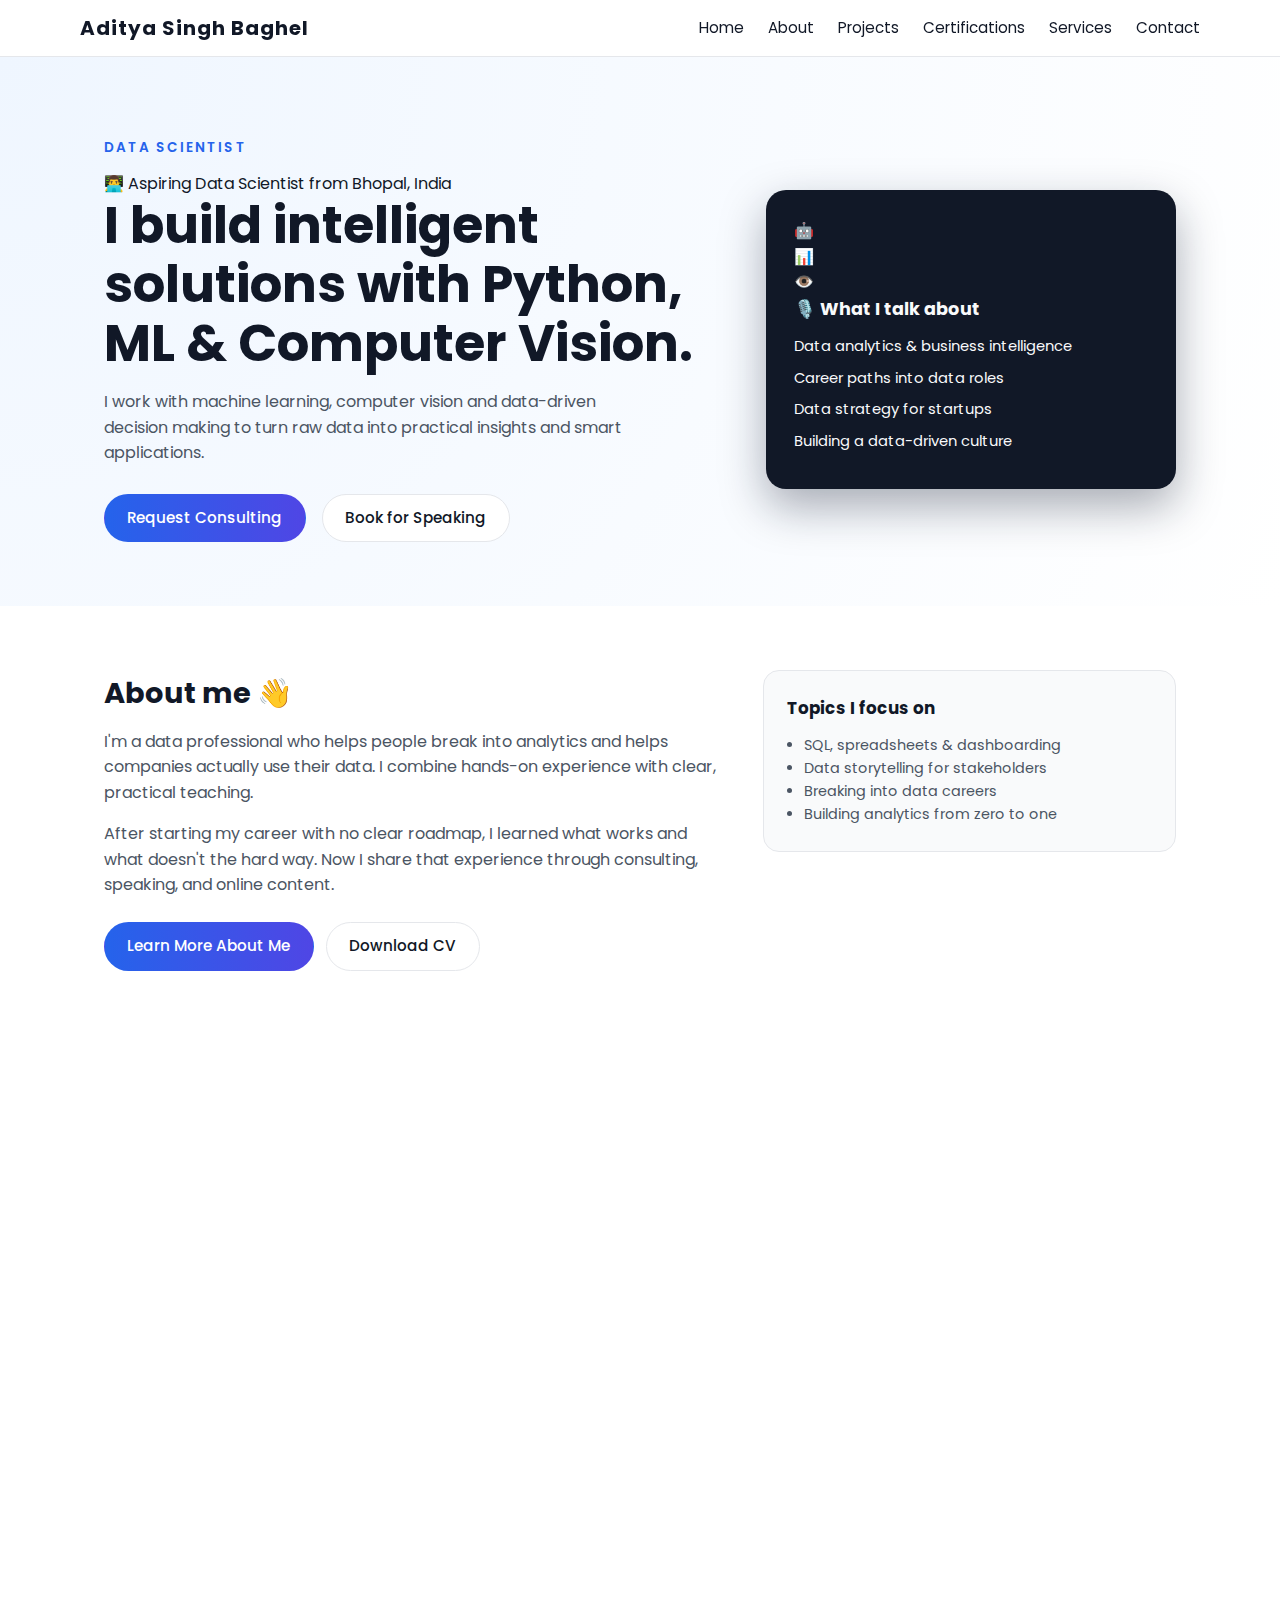
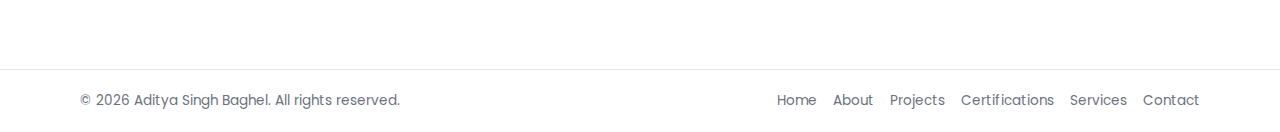
<file: index.html>
<!DOCTYPE html>
<html lang="en">
  <head>
    <meta charset="UTF-8" />
    <meta name="viewport" content="width=device-width, initial-scale=1.0" />
    <title>Data Consultant Portfolio</title>
    <link rel="stylesheet" href="styles.css" />
    <link rel="preconnect" href="https://fonts.googleapis.com" />
    <link rel="preconnect" href="https://fonts.gstatic.com" crossorigin />
    <link href="https://fonts.googleapis.com/css2?family=Poppins:wght@300;400;600;700&display=swap" rel="stylesheet" />
  </head>
  <body>
    <header class="navbar">
      <div class="container nav-content">
        <div class="logo">Aditya Singh Baghel</div>
        <button class="nav-toggle" aria-label="Toggle navigation">
          <span class="nav-toggle-bar"></span>
          <span class="nav-toggle-bar"></span>
          <span class="nav-toggle-bar"></span>
        </button>
        <nav>
          <ul class="nav-links">
            <li><a href="index.html#home">Home</a></li>
            <li><a href="about.html">About</a></li>
            <li><a href="projects.html">Projects</a></li>
            <li><a href="certifications.html">Certifications</a></li>
            <li><a href="services.html">Services</a></li>
            <li><a href="index.html#contact">Contact</a></li>
          </ul>
        </nav>
      </div>
    </header>

    <main>
      <!-- Hero -->
      <section id="home" class="hero" data-reveal>
        <div class="container hero-content">
          <div class="hero-text">
            <p class="eyebrow">DATA SCIENTIST</p>
            <p class="hero-tag">👨‍💻 Aspiring Data Scientist from Bhopal, India</p>
            <h1>I build intelligent solutions with Python, ML &amp; Computer Vision.</h1>
            <p class="subtitle">
              I work with machine learning, computer vision and data-driven decision making
              to turn raw data into practical insights and smart applications.
            </p>
            <div class="hero-actions">
              <a href="services.html#consulting" class="btn primary">Request Consulting</a>
              <a href="services.html#speaking" class="btn ghost">Book for Speaking</a>
            </div>
          </div>

          <div class="hero-card talk-card">
            <div class="talk-header">
              <div class="talk-avatars">
                <div class="avatar-badge avatar-ml"><span>🤖</span></div>
                <div class="avatar-badge avatar-da"><span>📊</span></div>
                <div class="avatar-badge avatar-cv"><span>👁️</span></div>
              </div>
              <h2>🎙️ What I talk about</h2>
            </div>
            <ul>
              <li>Data analytics &amp; business intelligence</li>
              <li>Career paths into data roles</li>
              <li>Data strategy for startups</li>
              <li>Building a data-driven culture</li>
            </ul>
          </div>
        </div>
      </section>

      <!-- About -->
      <section id="about" class="section" data-reveal>
        <div class="container about-grid">
          <div>
            <h2 class="section-title">About me 👋</h2>
            <p>
              I'm a data professional who helps people break into analytics and
              helps companies actually use their data. I combine hands-on
              experience with clear, practical teaching.
            </p>
            <p>
              After starting my career with no clear roadmap, I learned what works
              and what doesn't the hard way. Now I share that experience through
              consulting, speaking, and online content.
            </p>
            <div class="about-actions">
              <a href="about.html" class="btn primary">Learn More About Me</a>
              <a
                href="Aditya%20resume.pdf"
                class="btn ghost"
                download="Aditya_Singh_Baghel_CV.pdf"
                >Download CV</a
              >
            </div>
          </div>
          <div class="about-highlight">
            <h3>Topics I focus on</h3>
            <ul>
              <li>SQL, spreadsheets & dashboarding</li>
              <li>Data storytelling for stakeholders</li>
              <li>Breaking into data careers</li>
              <li>Building analytics from zero to one</li>
            </ul>
          </div>
        </div>
      </section>

      <!-- Contact -->
      <section id="contact" class="section" data-reveal>
        <div class="container contact-grid">
          <div>
            <h2 class="section-title">Send a request ✉️</h2>
            <p>
              Share a bit about what you're looking for. I'll review your message
              and get back to you as soon as I can.
            </p>
            <ul class="contact-info">
              <li><strong>Email:</strong> adityabharadwaj22.08@gmail.com</li>
              <li><strong>Phone:</strong> +91 9340846607</li>
            </ul>
            <div class="contact-social">
              <span class="contact-social-label">Connect:</span>
              <div class="social-links">
                <a
                  href="https://www.linkedin.com/in/aditya-singh-baghel-562832296"
                  class="social-icon linkedin"
                  target="_blank"
                  rel="noopener noreferrer"
                  aria-label="LinkedIn profile"
                >
                  in.
                </a>
                <a
                  href="https://www.instagram.com/ar_baghel04?igsh=MWhua2N0Z3dmbzdqbg=="
                  class="social-icon instagram"
                  target="_blank"
                  rel="noopener noreferrer"
                  aria-label="Instagram profile"
                >
                  Ins.
                </a>
                <a
                  href="https://x.com/ArbaghelRb"
                  class="social-icon twitter"
                  target="_blank"
                  rel="noopener noreferrer"
                  aria-label="Twitter (X) profile"
                >
                  X.
                </a>
              </div>
            </div>
          </div>

          <form class="contact-form" id="contactForm">
            <div class="form-row">
              <div class="form-group">
                <label for="firstName">First Name</label>
                <input id="firstName" name="firstName" type="text" required />
              </div>
              <div class="form-group">
                <label for="lastName">Last Name</label>
                <input id="lastName" name="lastName" type="text" required />
              </div>
            </div>

            <div class="form-group">
              <label for="email">Email</label>
              <input id="email" name="email" type="email" required />
            </div>

            <div class="form-group">
              <label for="requestType">Type of Request</label>
              <select id="requestType" name="requestType" required>
                <option value="" disabled selected>Choose an option</option>
                <option value="consulting">Consulting</option>
                <option value="speaking">Speaking</option>
                <option value="collaboration">Collaboration</option>
                <option value="other">Other</option>
              </select>
            </div>

            <div class="form-group">
              <label for="message">Message</label>
              <textarea id="message" name="message" rows="4" required></textarea>
            </div>

            <button type="submit" class="btn primary">Send Request</button>
          </form>
        </div>
      </section>
    </main>

    <footer class="footer">
      <div class="container footer-content">
        <p>© <span id="year"></span> Aditya Singh Baghel. All rights reserved.</p>
        <nav>
          <a href="index.html#home">Home</a>
          <a href="about.html">About</a>
          <a href="projects.html">Projects</a>
          <a href="Certifications.html">Certifications</a>
          <a href="services.html">Services</a>
          <a href="index.html#contact">Contact</a>
        </nav>
      </div>
    </footer>

    <script>
      const navbar = document.querySelector(".navbar");
      const navToggle = document.querySelector(".nav-toggle");

      if (navbar && navToggle) {
        navToggle.addEventListener("click", () => {
          navbar.classList.toggle("nav-open");
        });
      }

      const yearSpan = document.getElementById("year");
      if (yearSpan) {
        yearSpan.textContent = new Date().getFullYear();
      }

      // simple scroll reveal animations
      const revealEls = document.querySelectorAll("[data-reveal]");
      const observer = new IntersectionObserver(
        (entries) => {
          entries.forEach((entry) => {
            if (entry.isIntersecting) {
              entry.target.classList.add("reveal-visible");
              observer.unobserve(entry.target);
            }
          });
        },
        { threshold: 0.15 }
      );

      revealEls.forEach((el) => observer.observe(el));

      // contact form -> Google Apps Script endpoint
      const contactForm = document.getElementById("contactForm");
      const GOOGLE_SCRIPT_URL = "https://script.google.com/macros/s/AKfycbxNJSgeW1PEwU9nLuA1_2eysndeRDirvmiOx5-OZLIDRew1mWew76t9wX78yJABqQ7i/exec"; // TODO: replace

      if (contactForm && GOOGLE_SCRIPT_URL.startsWith("https")) {
        contactForm.addEventListener("submit", async (event) => {
          event.preventDefault();

          const formData = new FormData(contactForm);
          const payload = {
            firstName: formData.get("firstName"),
            lastName: formData.get("lastName"),
            email: formData.get("email"),
            requestType: formData.get("requestType"),
            message: formData.get("message"),
            userAgent: navigator.userAgent,
            source: window.location.href,
          };

          try {
            await fetch(GOOGLE_SCRIPT_URL, {
              method: "POST",
              mode: "no-cors",
              headers: {
                "Content-Type": "application/json",
              },
              body: JSON.stringify(payload),
            });

            contactForm.reset();
            alert("Thank you! Your request has been sent.");
          } catch (error) {
            console.error("Error submitting form", error);
            alert(
              "There was a problem sending your request. Please email me directly at adityabharadwaj22.08@gmail.com."
            );
          }
        });
      }
    </script>
  </body>
</html>
</file>
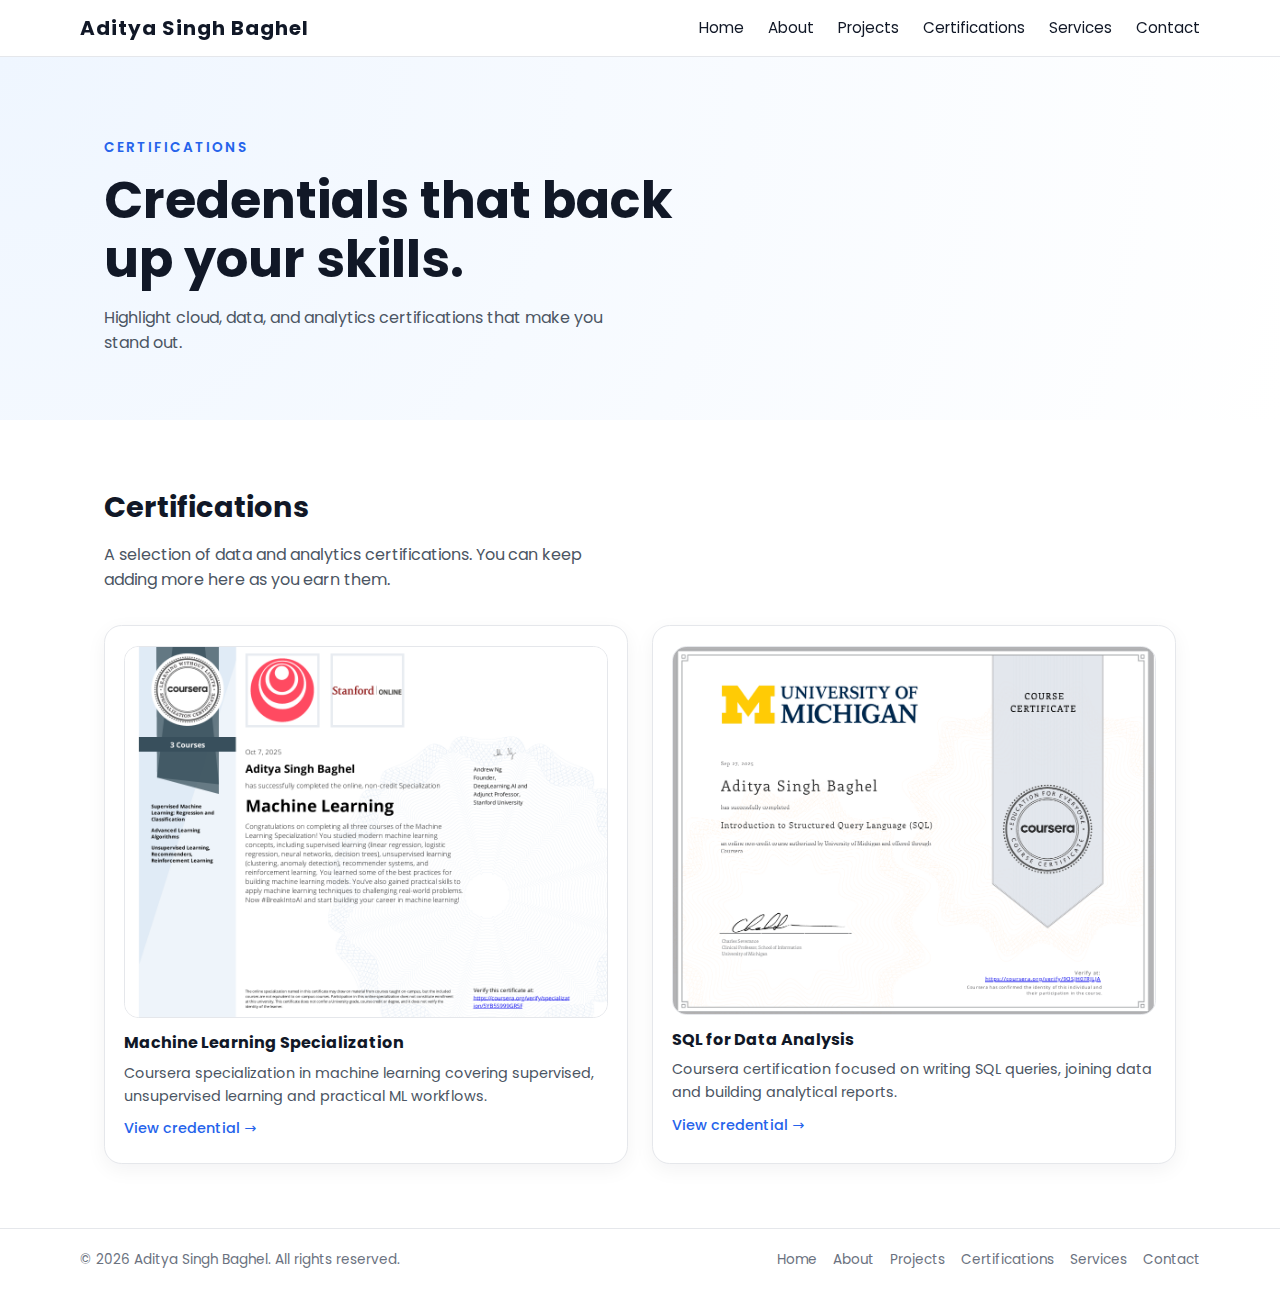
<file: certifications.html>
<!DOCTYPE html>
<html lang="en">
  <head>
    <meta charset="UTF-8" />
    <meta name="viewport" content="width=device-width, initial-scale=1.0" />
    <title>Certifications | Data Consultant Portfolio</title>
    <link rel="stylesheet" href="styles.css" />
    <link rel="preconnect" href="https://fonts.googleapis.com" />
    <link rel="preconnect" href="https://fonts.gstatic.com" crossorigin />
    <link href="https://fonts.googleapis.com/css2?family=Poppins:wght@300;400;600;700&display=swap" rel="stylesheet" />
  </head>
  <body>
    <header class="navbar">
      <div class="container nav-content">
        <div class="logo">Aditya Singh Baghel</div>
        <button class="nav-toggle" aria-label="Toggle navigation">
          <span class="nav-toggle-bar"></span>
          <span class="nav-toggle-bar"></span>
          <span class="nav-toggle-bar"></span>
        </button>
        <nav>
          <ul class="nav-links">
            <li><a href="index.html#home">Home</a></li>
            <li><a href="about.html">About</a></li>
            <li><a href="projects.html">Projects</a></li>
            <li><a href="certifications.html">Certifications</a></li>
            <li><a href="services.html">Services</a></li>
            <li><a href="index.html#contact">Contact</a></li>
          </ul>
        </nav>
      </div>
    </header>

    <main>
      <section class="hero">
        <div class="container hero-content">
          <div class="hero-text">
            <p class="eyebrow">CERTIFICATIONS</p>
            <h1>Credentials that back up your skills.</h1>
            <p class="subtitle">
              Highlight cloud, data, and analytics certifications that make you
              stand out.
            </p>
          </div>
        </div>
      </section>

      <section class="section">
        <div class="container">
          <h2 class="section-title">Certifications</h2>
          <p class="section-subtitle">
            A selection of data and analytics certifications. You can keep adding
            more here as you earn them.
          </p>

          <div class="cert-grid">
            <article class="cert-card">
              <div class="cert-image">
                <img
                  src="Certificates/ML.png"
                  alt="Machine Learning Specialization certificate"
                  loading="lazy"
                />
              </div>
              <div class="cert-meta">
                <h3>Machine Learning Specialization</h3>
                <p>
                  Coursera specialization in machine learning covering supervised,
                  unsupervised learning and practical ML workflows.
                </p>
                <a
                  href="https://www.coursera.org/account/accomplishments/specialization/5YB5S999GR5F"
                  class="cert-link"
                  target="_blank"
                  rel="noopener noreferrer"
                  >View credential →</a
                >
              </div>
            </article>

            <article class="cert-card">
              <div class="cert-image">
                <img
                  src="Certificates/SQL.png"
                  alt="SQL certificate"
                  loading="lazy"
                />
              </div>
              <div class="cert-meta">
                <h3>SQL for Data Analysis</h3>
                <p>
                  Coursera certification focused on writing SQL queries, joining
                  data and building analytical reports.
                </p>
                <a
                  href="https://www.coursera.org/account/accomplishments/verify/9OSJH07RJLJA"
                  class="cert-link"
                  target="_blank"
                  rel="noopener noreferrer"
                  >View credential →</a
                >
              </div>
            </article>
          </div>
        </div>
      </section>
    </main>

    <footer class="footer">
      <div class="container footer-content">
        <p>© <span id="year"></span> Aditya Singh Baghel. All rights reserved.</p>
        <nav>
          <a href="index.html#home">Home</a>
          <a href="about.html">About</a>
          <a href="projects.html">Projects</a>
          <a href="certifications.html">Certifications</a>
          <a href="services.html">Services</a>
          <a href="index.html#contact">Contact</a>
        </nav>
      </div>
    </footer>

    <script>
      const navbar = document.querySelector(".navbar");
      const navToggle = document.querySelector(".nav-toggle");

      if (navbar && navToggle) {
        navToggle.addEventListener("click", () => {
          navbar.classList.toggle("nav-open");
        });
      }

      const yearSpan = document.getElementById("year");
      if (yearSpan) {
        yearSpan.textContent = new Date().getFullYear();
      }
    </script>
  </body>
</html>
</file>
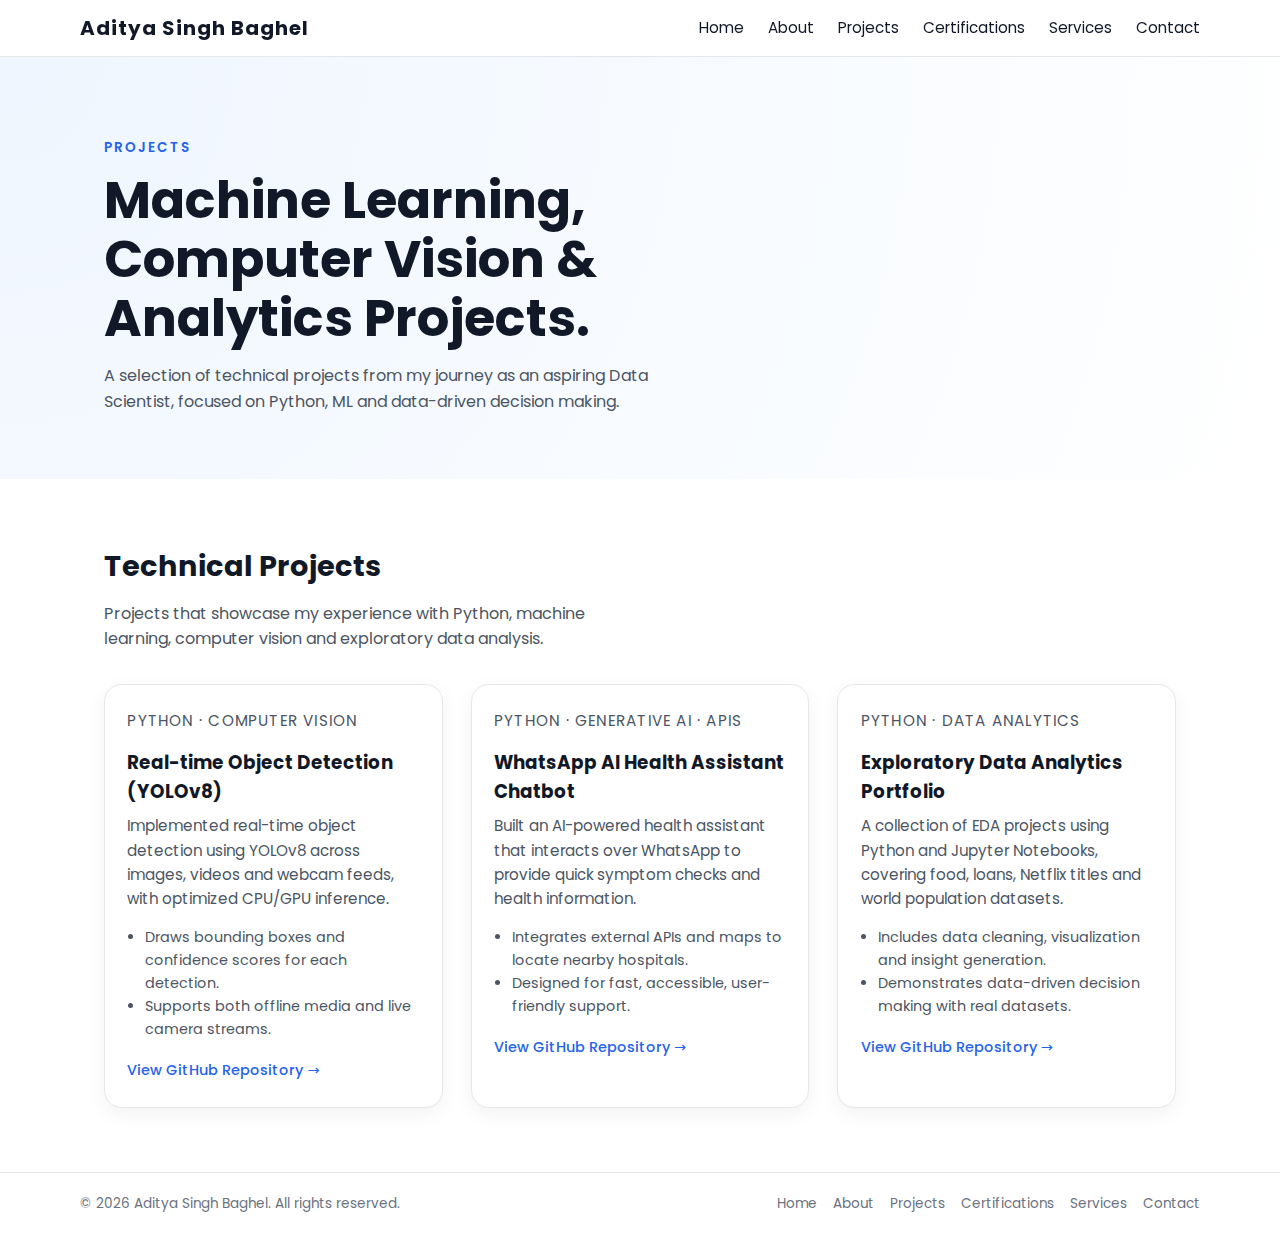
<file: projects.html>
<!DOCTYPE html>
<html lang="en">
  <head>
    <meta charset="UTF-8" />
    <meta name="viewport" content="width=device-width, initial-scale=1.0" />
    <title>Projects | Data Consultant Portfolio</title>
    <link rel="stylesheet" href="styles.css" />
    <link rel="preconnect" href="https://fonts.googleapis.com" />
    <link rel="preconnect" href="https://fonts.gstatic.com" crossorigin />
    <link href="https://fonts.googleapis.com/css2?family=Poppins:wght@300;400;600;700&display=swap" rel="stylesheet" />
  </head>
  <body>
    <header class="navbar">
      <div class="container nav-content">
        <div class="logo">Aditya Singh Baghel</div>
        <button class="nav-toggle" aria-label="Toggle navigation">
          <span class="nav-toggle-bar"></span>
          <span class="nav-toggle-bar"></span>
          <span class="nav-toggle-bar"></span>
        </button>
        <nav>
          <ul class="nav-links">
            <li><a href="index.html#home">Home</a></li>
            <li><a href="about.html">About</a></li>
            <li><a href="projects.html">Projects</a></li>
            <li><a href="certifications.html">Certifications</a></li>
            <li><a href="services.html">Services</a></li>
            <li><a href="index.html#contact">Contact</a></li>
          </ul>
        </nav>
      </div>
    </header>

    <main>
      <section class="hero" data-reveal>
        <div class="container hero-content">
          <div class="hero-text">
            <p class="eyebrow">PROJECTS</p>
            <h1>Machine Learning, Computer Vision &amp; Analytics Projects.</h1>
            <p class="subtitle">
              A selection of technical projects from my journey as an aspiring Data
              Scientist, focused on Python, ML and data-driven decision making.
            </p>
          </div>
        </div>
      </section>

      <section class="section" data-reveal>
        <div class="container">
          <h2 class="section-title">Technical Projects</h2>
          <p class="section-subtitle">
            Projects that showcase my experience with Python, machine learning,
            computer vision and exploratory data analysis.
          </p>

          <div class="cards-grid">
            <article class="card project-card" data-reveal>
              <p class="project-label">Python &middot; Computer Vision</p>
              <h3>Real-time Object Detection (YOLOv8)</h3>
              <p>
                Implemented real-time object detection using YOLOv8 across images,
                videos and webcam feeds, with optimized CPU/GPU inference.
              </p>
              <ul class="card-list">
                <li>Draws bounding boxes and confidence scores for each detection.</li>
                <li>Supports both offline media and live camera streams.</li>
              </ul>
              <a
                href="https://github.com/ArBaghel/Object-Detection"
                class="card-link"
                target="_blank"
                rel="noopener noreferrer"
                >View GitHub Repository →</a
              >
            </article>

            <article class="card project-card" data-reveal>
              <p class="project-label">Python &middot; Generative AI &middot; APIs</p>
              <h3>WhatsApp AI Health Assistant Chatbot</h3>
              <p>
                Built an AI-powered health assistant that interacts over WhatsApp to
                provide quick symptom checks and health information.
              </p>
              <ul class="card-list">
                <li>Integrates external APIs and maps to locate nearby hospitals.</li>
                <li>Designed for fast, accessible, user-friendly support.</li>
              </ul>
              <a
                href="https://github.com/ArBaghel/Whatsapp-Health-Care-Bot"
                class="card-link"
                target="_blank"
                rel="noopener noreferrer"
                >View GitHub Repository →</a
              >
            </article>

            <article class="card project-card" data-reveal>
              <p class="project-label">Python &middot; Data Analytics</p>
              <h3>Exploratory Data Analytics Portfolio</h3>
              <p>
                A collection of EDA projects using Python and Jupyter Notebooks,
                covering food, loans, Netflix titles and world population datasets.
              </p>
              <ul class="card-list">
                <li>Includes data cleaning, visualization and insight generation.</li>
                <li>Demonstrates data-driven decision making with real datasets.</li>
              </ul>
              <a
                href="https://github.com/ArBaghel/Exploratory-Data-Analysis"
                class="card-link"
                target="_blank"
                rel="noopener noreferrer"
                >View GitHub Repository →</a
              >
            </article>
          </div>
        </div>
      </section>
    </main>

    <footer class="footer">
      <div class="container footer-content">
        <p>© <span id="year"></span> Aditya Singh Baghel. All rights reserved.</p>
        <nav>
          <a href="index.html#home">Home</a>
          <a href="about.html">About</a>
          <a href="projects.html">Projects</a>
          <a href="Certifications.html">Certifications</a>
          <a href="services.html">Services</a>
          <a href="index.html#contact">Contact</a>
        </nav>
      </div>
    </footer>

    <script>
      const navbar = document.querySelector(".navbar");
      const navToggle = document.querySelector(".nav-toggle");

      if (navbar && navToggle) {
        navToggle.addEventListener("click", () => {
          navbar.classList.toggle("nav-open");
        });
      }

      const yearSpan = document.getElementById("year");
      if (yearSpan) {
        yearSpan.textContent = new Date().getFullYear();
      }

      // simple scroll reveal animations
      const revealEls = document.querySelectorAll("[data-reveal]");
      const observer = new IntersectionObserver(
        (entries) => {
          entries.forEach((entry) => {
            if (entry.isIntersecting) {
              entry.target.classList.add("reveal-visible");
              observer.unobserve(entry.target);
            }
          });
        },
        { threshold: 0.15 }
      );

      revealEls.forEach((el) => observer.observe(el));
    </script>
  </body>
</html>
</file>
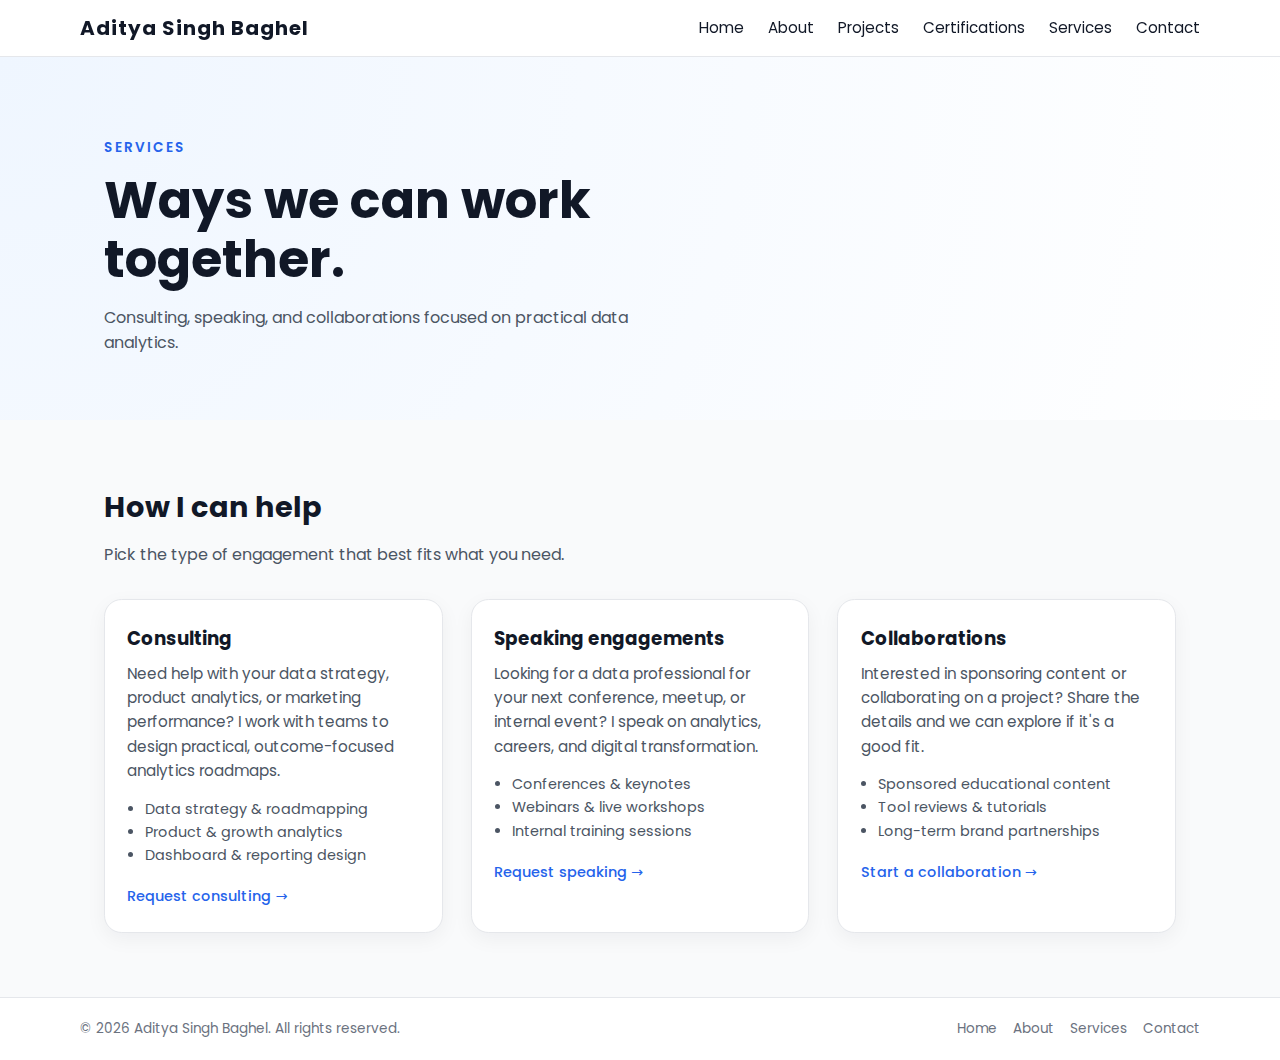
<file: services.html>
<!DOCTYPE html>
<html lang="en">
  <head>
    <meta charset="UTF-8" />
    <meta name="viewport" content="width=device-width, initial-scale=1.0" />
    <title>Services | Data Consultant Portfolio</title>
    <link rel="stylesheet" href="styles.css" />
    <link rel="preconnect" href="https://fonts.googleapis.com" />
    <link rel="preconnect" href="https://fonts.gstatic.com" crossorigin />
    <link href="https://fonts.googleapis.com/css2?family=Poppins:wght@300;400;600;700&display=swap" rel="stylesheet" />
  </head>
  <body>
    <header class="navbar">
      <div class="container nav-content">
        <div class="logo">Aditya Singh Baghel</div>
        <button class="nav-toggle" aria-label="Toggle navigation">
          <span class="nav-toggle-bar"></span>
          <span class="nav-toggle-bar"></span>
          <span class="nav-toggle-bar"></span>
        </button>
        <nav>
          <ul class="nav-links">
            <li><a href="index.html#home">Home</a></li>
            <li><a href="about.html">About</a></li>
            <li><a href="projects.html">Projects</a></li>
            <li><a href="certifications.html">Certifications</a></li>
            <li><a href="services.html">Services</a></li>
            <li><a href="index.html#contact">Contact</a></li>
          </ul>
        </nav>
      </div>
    </header>

    <main>
      <section class="hero">
        <div class="container hero-content">
          <div class="hero-text">
            <p class="eyebrow">SERVICES</p>
            <h1>Ways we can work together.</h1>
            <p class="subtitle">
              Consulting, speaking, and collaborations focused on practical data
              analytics.
            </p>
          </div>
        </div>
      </section>

      <section id="services" class="section section-alt">
        <div class="container">
          <h2 class="section-title">How I can help</h2>
          <p class="section-subtitle">
            Pick the type of engagement that best fits what you need.
          </p>
          <div class="cards-grid">
            <article class="card" id="consulting">
              <h3>Consulting</h3>
              <p>
                Need help with your data strategy, product analytics, or marketing
                performance? I work with teams to design practical, outcome-focused
                analytics roadmaps.
              </p>
              <ul class="card-list">
                <li>Data strategy & roadmapping</li>
                <li>Product & growth analytics</li>
                <li>Dashboard & reporting design</li>
              </ul>
              <a href="index.html#contact" class="card-link">Request consulting →</a>
            </article>

            <article class="card" id="speaking">
              <h3>Speaking engagements</h3>
              <p>
                Looking for a data professional for your next conference, meetup,
                or internal event? I speak on analytics, careers, and digital
                transformation.
              </p>
              <ul class="card-list">
                <li>Conferences & keynotes</li>
                <li>Webinars & live workshops</li>
                <li>Internal training sessions</li>
              </ul>
              <a href="index.html#contact" class="card-link">Request speaking →</a>
            </article>

            <article class="card" id="collaborations">
              <h3>Collaborations</h3>
              <p>
                Interested in sponsoring content or collaborating on a project?
                Share the details and we can explore if it's a good fit.
              </p>
              <ul class="card-list">
                <li>Sponsored educational content</li>
                <li>Tool reviews & tutorials</li>
                <li>Long-term brand partnerships</li>
              </ul>
              <a href="index.html#contact" class="card-link">Start a collaboration →</a>
            </article>
          </div>
        </div>
      </section>
    </main>

    <footer class="footer">
      <div class="container footer-content">
        <p>© <span id="year"></span> Aditya Singh Baghel. All rights reserved.</p>
        <nav>
          <a href="index.html#home">Home</a>
          <a href="about.html">About</a>
          <a href="services.html">Services</a>
          <a href="index.html#contact">Contact</a>
        </nav>
      </div>
    </footer>

    <script>
      const navbar = document.querySelector(".navbar");
      const navToggle = document.querySelector(".nav-toggle");

      if (navbar && navToggle) {
        navToggle.addEventListener("click", () => {
          navbar.classList.toggle("nav-open");
        });
      }

      const yearSpan = document.getElementById("year");
      if (yearSpan) {
        yearSpan.textContent = new Date().getFullYear();
      }
    </script>
  </body>
</html>
</file>
<file: styles.css>
* {
  box-sizing: border-box;
  margin: 0;
  padding: 0;
}

body {
  font-family: "Poppins", system-ui, -apple-system, BlinkMacSystemFont, "Segoe UI",
    sans-serif;
  color: #111827;
  background-color: #ffffff;
  line-height: 1.6;
}

img {
  max-width: 100%;
  display: block;
}

a {
  color: inherit;
  text-decoration: none;
}

.container {
  width: 100%;
  max-width: 1120px;
  margin: 0 auto;
  padding: 0 1.5rem;
}

.navbar {
  position: sticky;
  top: 0;
  z-index: 50;
  background-color: rgba(255, 255, 255, 0.9);
  backdrop-filter: blur(10px);
  border-bottom: 1px solid #e5e7eb;
}

.nav-content {
  display: flex;
  align-items: center;
  justify-content: space-between;
  padding: 0.75rem 0;
}

.logo {
  font-weight: 700;
  font-size: 1.25rem;
  letter-spacing: 0.05em;
}

.nav-links {
  list-style: none;
  display: flex;
  gap: 1.5rem;
  font-size: 0.95rem;
}

.nav-links a {
  position: relative;
}

.nav-toggle {
  display: none;
  background: none;
  border: none;
  padding: 0.25rem;
  margin-left: 1rem;
  cursor: pointer;
}

.nav-toggle:focus-visible {
  outline: 2px solid #2563eb;
  outline-offset: 2px;
}

.nav-toggle-bar {
  display: block;
  width: 20px;
  height: 2px;
  border-radius: 999px;
  background-color: #111827;
  transition: transform 0.15s ease, opacity 0.15s ease;
}

.nav-toggle-bar + .nav-toggle-bar {
  margin-top: 4px;
}

.nav-links a::after {
  content: "";
  position: absolute;
  left: 0;
  bottom: -0.2rem;
  width: 0;
  height: 2px;
  background: linear-gradient(90deg, #2563eb, #4f46e5);
  transition: width 0.2s ease;
}

.nav-links a:hover::after {
  width: 100%;
}

.hero {
  padding: 5rem 0 4rem;
  background: radial-gradient(circle at top left, #eff6ff, #ffffff);
}

.hero-content {
  display: grid;
  grid-template-columns: minmax(0, 3fr) minmax(0, 2fr);
  gap: 3rem;
  align-items: center;
}

.eyebrow {
  font-size: 0.85rem;
  letter-spacing: 0.15em;
  text-transform: uppercase;
  color: #2563eb;
  font-weight: 600;
  margin-bottom: 0.75rem;
}

.hero h1 {
  font-size: clamp(2.2rem, 3vw + 1rem, 3.2rem);
  line-height: 1.15;
  margin-bottom: 1rem;
}

.subtitle {
  font-size: 1rem;
  color: #4b5563;
  max-width: 34rem;
}

.hero-actions {
  display: flex;
  flex-wrap: wrap;
  gap: 1rem;
  margin-top: 1.75rem;
}

.hero-menu {
  display: flex;
  flex-wrap: wrap;
  gap: 0.75rem;
  margin: 0.75rem 0 1.25rem;
  font-size: 0.85rem;
  color: #6b7280;
}

.hero-menu a {
  padding: 0.25rem 0.8rem;
  border-radius: 999px;
  border: 1px solid #e5e7eb;
  background-color: #ffffff;
}

.hero-menu a:hover {
  border-color: #2563eb;
  color: #111827;
}

.btn {
  display: inline-flex;
  align-items: center;
  justify-content: center;
  padding: 0.7rem 1.4rem;
  border-radius: 999px;
  font-weight: 500;
  font-size: 0.95rem;
  border: 1px solid transparent;
  cursor: pointer;
  transition: all 0.15s ease;
}

.btn.primary {
  background: linear-gradient(90deg, #2563eb, #4f46e5);
  color: #ffffff;
}

.btn.primary:hover {
  filter: brightness(1.05);
  transform: translateY(-1px);
}

.btn.ghost {
  background-color: #ffffff;
  color: #111827;
  border-color: #e5e7eb;
}

.btn.ghost:hover {
  background-color: #f9fafb;
}

.hero-card {
  background-color: #111827;
  color: #f9fafb;
  padding: 1.75rem;
  border-radius: 1.25rem;
  box-shadow: 0 18px 45px rgba(15, 23, 42, 0.35);
}

.hero-card h2 {
  font-size: 1.1rem;
  margin-bottom: 0.75rem;
}

.hero-card ul {
  list-style: none;
}

.hero-card li {
  font-size: 0.92rem;
  margin-bottom: 0.5rem;
}

.section {
  padding: 4rem 0;
}

.section-alt {
  background-color: #f9fafb;
}

.section-title {
  font-size: 1.8rem;
  margin-bottom: 0.75rem;
}

.section-subtitle {
  color: #4b5563;
  max-width: 32rem;
  margin-bottom: 2rem;
}

.cards-grid {
  display: grid;
  grid-template-columns: repeat(3, minmax(0, 1fr));
  gap: 1.75rem;
}

.cert-grid {
  display: grid;
  grid-template-columns: repeat(auto-fit, minmax(240px, 1fr));
  gap: 1.5rem;
}

.cert-card {
  background-color: #ffffff;
  border-radius: 1.1rem;
  padding: 1.25rem 1.2rem 1.4rem;
  border: 1px solid #e5e7eb;
  box-shadow: 0 6px 20px rgba(15, 23, 42, 0.05);
  display: flex;
  flex-direction: column;
  gap: 0.75rem;
}

.cert-image img {
  width: 100%;
  height: auto;
  border-radius: 0.9rem;
  border: 1px solid #e5e7eb;
}

.cert-meta h3 {
  font-size: 1rem;
  margin-bottom: 0.35rem;
}

.cert-meta p {
  font-size: 0.9rem;
  color: #4b5563;
  margin-bottom: 0.45rem;
}

.cert-link {
  font-size: 0.9rem;
  font-weight: 500;
  color: #2563eb;
}

.card {
  background-color: #ffffff;
  border-radius: 1.1rem;
  padding: 1.5rem 1.4rem;
  border: 1px solid #e5e7eb;
  box-shadow: 0 6px 20px rgba(15, 23, 42, 0.05);
}

/* interactive hover effects */
.card,
.cert-card,
.hero-card {
  transition: transform 0.2s ease, box-shadow 0.2s ease;
}

.card:hover,
.cert-card:hover,
.hero-card:hover {
  transform: translateY(-6px);
  box-shadow: 0 12px 30px rgba(15, 23, 42, 0.18);
}

.card h3 {
  font-size: 1.15rem;
  margin-bottom: 0.5rem;
}

.card p {
  font-size: 0.95rem;
  color: #4b5563;
  margin-bottom: 0.9rem;
}

.card-list {
  list-style: disc;
  padding-left: 1.1rem;
  font-size: 0.9rem;
  color: #4b5563;
  margin-bottom: 1rem;
}

.card-link {
  font-size: 0.9rem;
  font-weight: 500;
  color: #2563eb;
}

.about-grid {
  display: grid;
  grid-template-columns: minmax(0, 3fr) minmax(0, 2fr);
  gap: 2.5rem;
  align-items: flex-start;
}

.about-grid p {
  margin-bottom: 1rem;
  color: #4b5563;
}

.about-highlight {
  background-color: #f9fafb;
  border-radius: 1rem;
  padding: 1.5rem 1.4rem;
  border: 1px solid #e5e7eb;
}

.about-highlight h3 {
  font-size: 1.05rem;
  margin-bottom: 0.75rem;
}

.about-highlight ul {
  list-style: disc;
  padding-left: 1.1rem;
  font-size: 0.9rem;
  color: #4b5563;
}

.about-actions {
  display: flex;
  flex-wrap: wrap;
  gap: 0.75rem;
  margin-top: 1.5rem;
}

.testimonial {
  max-width: 40rem;
}

.quote {
  font-size: 1.05rem;
  font-style: italic;
  color: #111827;
  margin-bottom: 0.75rem;
}

.attribution {
  font-size: 0.9rem;
  color: #4b5563;
}

.contact-grid {
  display: grid;
  grid-template-columns: minmax(0, 2fr) minmax(0, 3fr);
  gap: 2.5rem;
}

.contact-info {
  list-style: none;
  margin-top: 1rem;
  font-size: 0.95rem;
}

.contact-form {
  background-color: #ffffff;
  padding: 1.75rem 1.5rem;
  border-radius: 1.1rem;
  border: 1px solid #e5e7eb;
  box-shadow: 0 8px 25px rgba(15, 23, 42, 0.06);
}

.form-row {
  display: grid;
  grid-template-columns: repeat(2, minmax(0, 1fr));
  gap: 1rem;
}

.form-group {
  margin-bottom: 1rem;
}

label {
  display: block;
  font-size: 0.85rem;
  font-weight: 500;
  margin-bottom: 0.35rem;
}

input,
select,
textarea {
  width: 100%;
  padding: 0.55rem 0.7rem;
  border-radius: 0.6rem;
  border: 1px solid #d1d5db;
  font-family: inherit;
  font-size: 0.9rem;
  outline: none;
  transition: border-color 0.15s ease, box-shadow 0.15s ease;
}

input:focus,
select:focus,
textarea:focus {
  border-color: #2563eb;
  box-shadow: 0 0 0 1px rgba(37, 99, 235, 0.3);
}

textarea {
  resize: vertical;
}

.footer {
  border-top: 1px solid #e5e7eb;
  background-color: #ffffff;
}

.footer-content {
  display: flex;
  align-items: center;
  justify-content: space-between;
  padding: 1.25rem 0;
  font-size: 0.85rem;
  color: #6b7280;
}

.footer nav {
  display: flex;
  gap: 1rem;
}

.footer a:hover {
  color: #111827;
}

/* Home about button */
.about-btn {
  margin-top: 1.25rem;
}

/* About page layout */
.page-hero {
  padding: 4.5rem 0 3.5rem;
  background: linear-gradient(135deg, #0b2454, #1d4ed8);
  color: #f9fafb;
  text-align: center;
}

.about-hero .eyebrow {
  color: #bfdbfe;
}

.page-title {
  font-size: clamp(2.2rem, 3vw + 1rem, 3rem);
  margin-bottom: 0.75rem;
}

.page-subtitle {
  max-width: 36rem;
  margin: 0 auto;
  color: #e5e7eb;
}

.about-story p {
  color: #4b5563;
  margin-bottom: 1rem;
}

.about-cards-grid {
  display: grid;
  grid-template-columns: repeat(2, minmax(0, 1fr));
  gap: 1.75rem;
}

.skills-pill-group {
  display: flex;
  flex-wrap: wrap;
  gap: 0.6rem;
}

.skills-grid {
  display: grid;
  grid-template-columns: repeat(2, minmax(0, 1fr));
  gap: 1.75rem;
}

.pill {
  padding: 0.35rem 0.9rem;
  border-radius: 999px;
  background-color: #eff6ff;
  color: #1d4ed8;
  font-size: 0.85rem;
}

.approach-grid {
  display: grid;
  grid-template-columns: repeat(2, minmax(0, 1fr));
  gap: 1.75rem;
}

.cta-banner {
  background: linear-gradient(135deg, #1d4ed8, #2563eb, #4f46e5);
  border-radius: 1.25rem;
  padding: 2rem 2.25rem;
  display: flex;
  align-items: center;
  justify-content: space-between;
  gap: 1.5rem;
  color: #f9fafb;
}

.cta-banner h2 {
  font-size: 1.6rem;
  margin-bottom: 0.35rem;
}

.cta-banner p {
  color: #e5e7eb;
}

/* scroll reveal animation */
[data-reveal] {
  opacity: 0;
  transform: translateY(24px);
  transition: opacity 0.6s ease, transform 0.6s ease;
}

.reveal-visible {
  opacity: 1;
  transform: translateY(0);
}

.project-label {
  font-size: 0.8rem;
  text-transform: uppercase;
  letter-spacing: 0.08em;
  color: #6366f1;
  margin-bottom: 0.4rem;
}

@media (max-width: 900px) {
  .hero-content,
  .cards-grid,
  .about-grid,
  .contact-grid,
  .skills-grid,
  .about-cards-grid,
  .approach-grid {
    grid-template-columns: minmax(0, 1fr);
  }

  .form-row {
    grid-template-columns: minmax(0, 1fr);
  }

  .hero {
    padding-top: 4rem;
  }

  .hero-card {
    order: -1;
  }

  .nav-content {
    position: relative;
  }

  .nav-toggle {
    display: inline-flex;
    flex-direction: column;
    justify-content: center;
    align-items: center;
  }

  .nav-links {
    position: absolute;
    top: 100%;
    right: 0;
    left: 0;
    padding: 0.75rem 1.5rem 1rem;
    margin: 0;
    background-color: #ffffff;
    border-bottom: 1px solid #e5e7eb;
    flex-direction: column;
    gap: 0.75rem;
    max-height: 0;
    overflow: hidden;
    opacity: 0;
    transform: translateY(-6px);
    transition: max-height 0.2s ease, opacity 0.2s ease, transform 0.2s ease;
  }

  .navbar.nav-open .nav-links {
    max-height: 260px;
    opacity: 1;
    transform: translateY(0);
  }
}

@media (max-width: 640px) {
  .section {
    padding: 3rem 0;
  }

  .hero-content {
    gap: 2rem;
  }

  .contact-form {
    padding: 1.5rem 1.25rem;
  }

  .footer-content {
    flex-direction: column;
    gap: 0.5rem;
    align-items: flex-start;
  }
}
</file>
